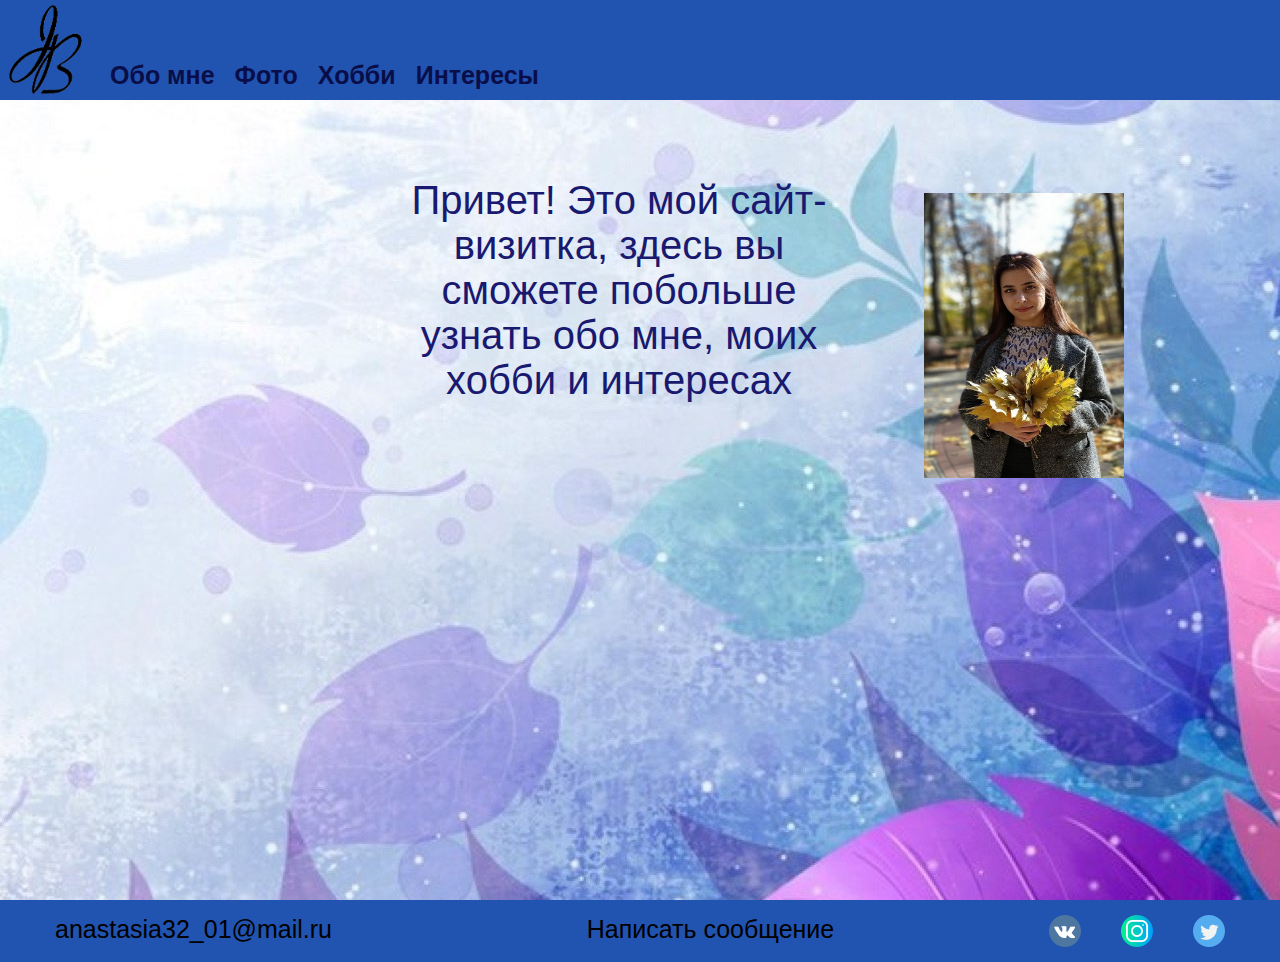
<file: index.html>
﻿<!DOCTYPE html>
<html lang="en">
<head>
    <meta charset="UTF-8">
    <meta name="viewport" content="width=device-width, initial-scale=1.0">
    <meta http-equiv="X-UA-Compatible" content="ie=edge">
    <link rel="stylesheet" href="css/header.css">
    <link rel="stylesheet" href="css/main.css"> 
    <link rel="stylesheet" href="css/footer.css">
    <title>Main page</title>
</head>
<body>
    <div class="header">
        <div class="logo">
            <a href="index.html">
                <img class="logo-image" src="images/logo.png" alt="logo">
            </a>
        </div>

        <div class="nav-wrap">
            <div class="nav">
                <li><a href="about-me.html">Обо мне</a></li>
                <li><a href="gallery.html">Фото</a></li>
                <li><a href="hobbies.html">Хобби</a></li>
                <li><a href="interests.html">Интересы</a></li>
            </div>
        </div>
    </div>

    <div class="main">
        <div class="content">
            <p>Привет! Это мой сайт-визитка, здесь вы сможете побольше узнать обо мне, моих хобби и интересах</p>
            <img class="photo-main" src="images/photo-main.jpg" alt="my-photo">
        </div>
    </div>

    <div class="footer">
        <div class="contacts">
            <div class="communication">
                <li><a href="mailto:anastasia32_01@mail.ru">anastasia32_01@mail.ru</a></li>
            </div>
            <div class="communication">
                <li><a href="message.html">Написать сообщение</a></li>
            </div>
            <div class="social">
                <li class="vk"><a href="https://vk.com/id191086041"></a></li>
                <li class="instagram"><a></a></li>
                <li class="twitter"><a></a></li>
            </div>
        </div>
    </div>
</body>
</html>
</file>
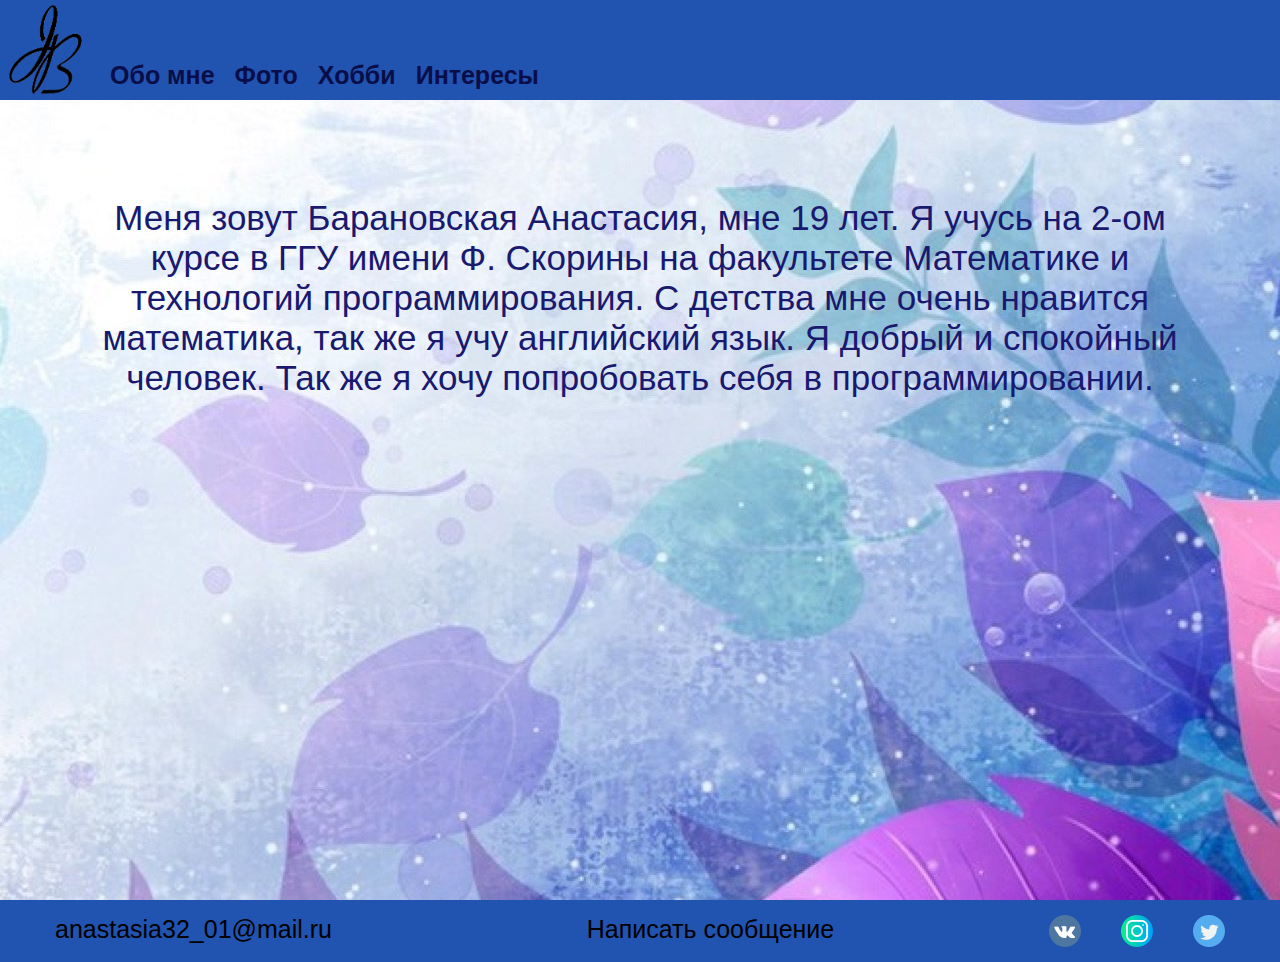
<file: about-me.html>
﻿<!DOCTYPE html>
<html lang="en">
<head>
    <meta charset="UTF-8">
    <meta name="viewport" content="width=device-width, initial-scale=1.0">
    <meta http-equiv="X-UA-Compatible" content="ie=edge">
    <link rel="stylesheet" href="css/header.css">
    <link rel="stylesheet" href="css/main.css"> 
    <link rel="stylesheet" href="css/footer.css">
    <title>Main page</title>
</head>
<body>
    <div class="header">
        <div class="logo">
            <a href="index.html">
                <img class="logo-image" src="images/logo.png" alt="logo">
            </a>
        </div>

        <div class="nav-wrap">
            <div class="nav">
                <li><a href="about-me.html">Обо мне</a></li>
                <li><a href="gallery.html">Фото</a></li>
                <li><a href="hobbies.html">Хобби</a></li>
                <li><a href="interests.html">Интересы</a></li>
            </div>
        </div>
    </div>

    <div class="main">
        <div class="about-me">Меня зовут Барановская Анастасия, мне 19 лет. Я учусь на 2-ом курсе в ГГУ имени Ф. Скорины на факультете Математике и технологий программирования. С детства мне очень нравится математика, так же я учу английский язык. Я добрый и спокойный человек. Так же я хочу попробовать себя в программировании.</div>
    </div>

    <div class="footer">
        <div class="contacts">
            <div class="communication">
              <li><a href="mailto:anastasia32_01@mail.ru">anastasia32_01@mail.ru</a></li>
            </div>
            <div class="communication">
                <li><a href="message.html">Написать сообщение</a></li>
            </div>
            <div class="social">
                <li class="vk"><a href="https://vk.com/id191086041"></a></li>
                <li class="instagram"><a></a></li>
                <li class="twitter"><a></a></li>
            </div>
        </div>
    </div>
</body>
</html>
</file>
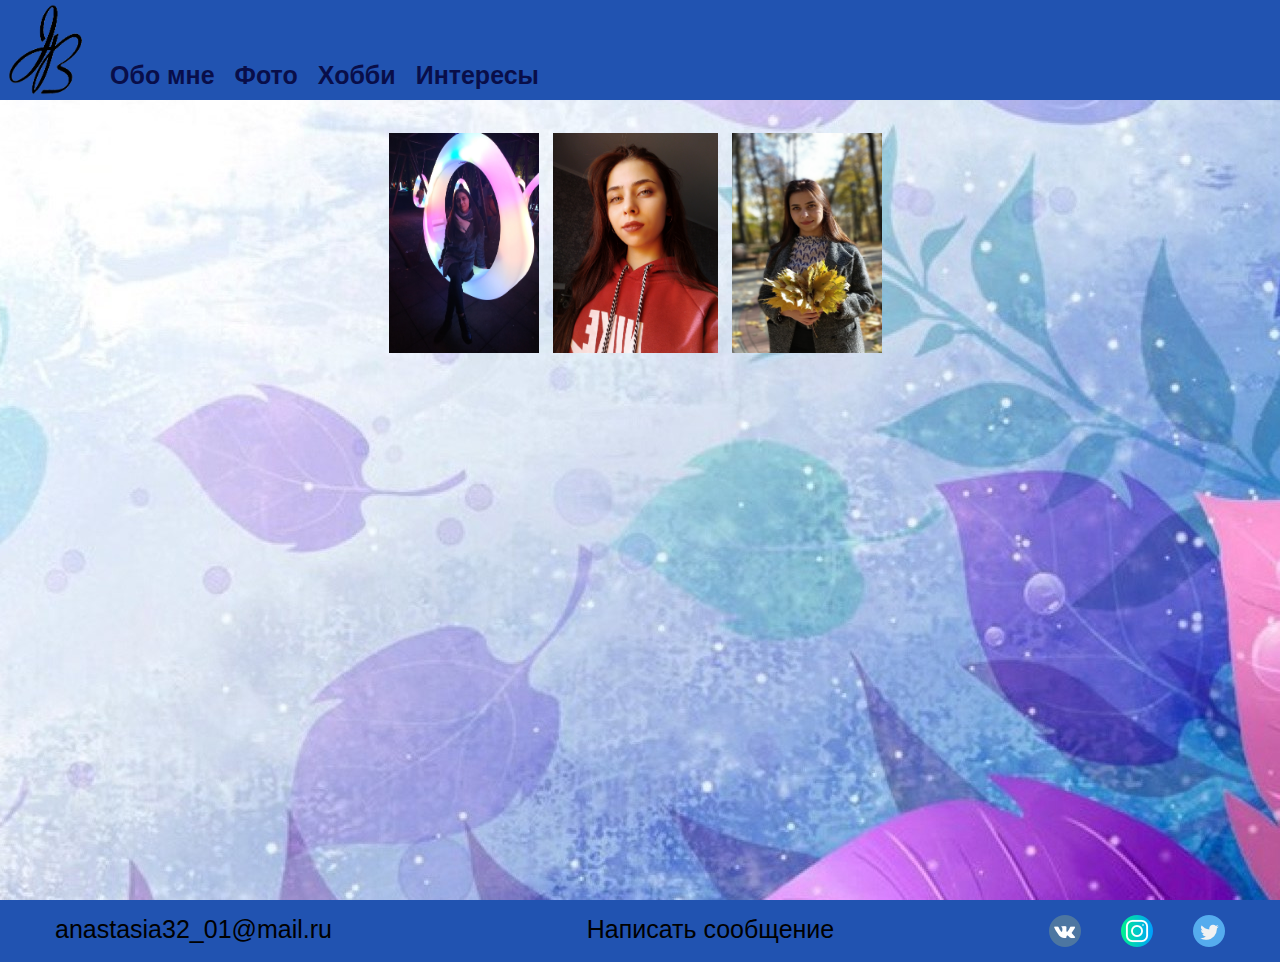
<file: gallery.html>
﻿<!DOCTYPE html>
<html lang="en">
<head>
    <meta charset="UTF-8">
    <meta name="viewport" content="width=device-width, initial-scale=1.0">
    <meta http-equiv="X-UA-Compatible" content="ie=edge">
    <link rel="stylesheet" href="css/header.css">
    <link rel="stylesheet" href="css/main.css"> 
    <link rel="stylesheet" href="css/footer.css">
    <title>Main page</title>
</head>
<body>
    <div class="header">
        <div class="logo">
            <a href="index.html">
                <img class="logo-image" src="images/logo.png" alt="logo">
            </a>
        </div>

        <div class="nav-wrap">
            <div class="nav">
                <li><a href="about-me.html">Обо мне</a></li>
                <li><a href="gallery.html">Фото</a></li>
                <li><a href="hobbies.html">Хобби</a></li>
                <li><a href="interests.html">Интересы</a></li>
            </div>
        </div>
    </div>

    <div class="main">
        <div class="gallery">
           
            <img class="fourth" src="images/1.jpg" alt="4">
            <img class="second" src="images/9.jpg" alt="3">
            <img class="sixth" src="images/4.jpg" alt="6">
           
            

        </div>
    </div>

    <div class="footer">
        <div class="contacts">
            <div class="communication">
                <li><a href="mailto:anastasia32_01@mail.ru">anastasia32_01@mail.ru</a></li>
            </div>
            <div class="communication">
                <li><a href="message.html">Написать сообщение</a></li>
            </div>
            <div class="social">
                <li class="vk"><a href="https://vk.com/id191086041"></a></li>
                <li class="instagram"><a></a></li>
                <li class="twitter"><a></a></li>
            </div>
        </div>
    </div>
</body>
</html>
</file>
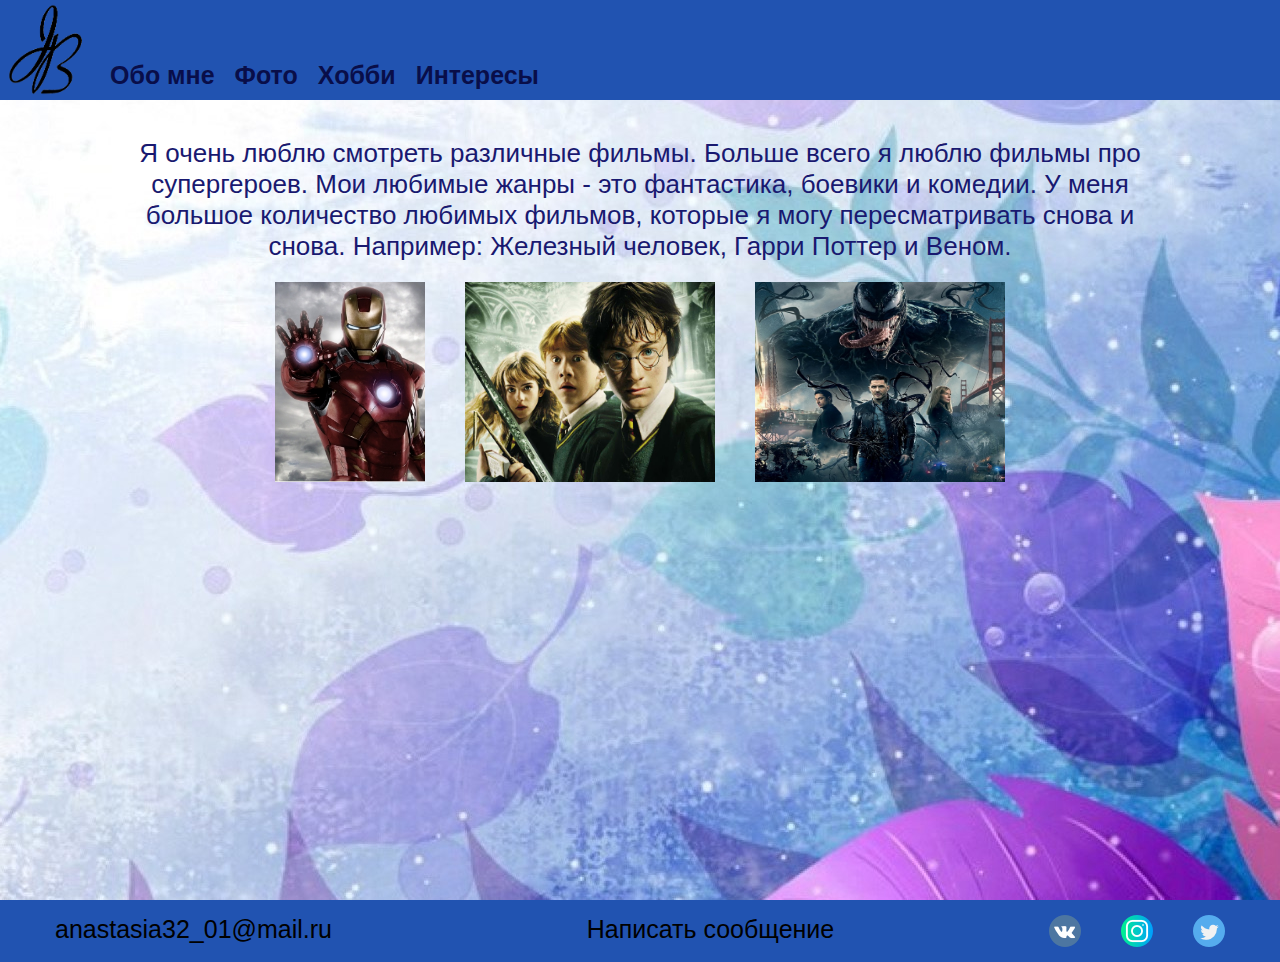
<file: interests.html>
﻿<!DOCTYPE html>
<html lang="en">
<head>
    <meta charset="UTF-8">
    <meta name="viewport" content="width=device-width, initial-scale=1.0">
    <meta http-equiv="X-UA-Compatible" content="ie=edge">
    <link rel="stylesheet" href="css/header.css">
    <link rel="stylesheet" href="css/main.css"> 
    <link rel="stylesheet" href="css/footer.css">
    <title>Main page</title>
</head>
<body>
    <div class="header">
        <div class="logo">
            <a href="index.html">
                <img class="logo-image" src="images/logo.png" alt="logo">
            </a>
        </div>

        <div class="nav-wrap">
            <div class="nav">
                <li><a href="about-me.html">Обо мне</a></li>
                <li><a href="gallery.html">Фото</a></li>
                <li><a href="hobbies.html">Хобби</a></li>
                <li><a href="interests.html">Интересы</a></li>
            </div>
        </div>
    </div>

    <div class="main">
        <div class="interests">
            <p>Я очень люблю смотреть различные фильмы. Больше всего я люблю фильмы про супергероев. Мои любимые жанры - это фантастика, боевики и комедии. У меня большое количество любимых фильмов, которые я могу пересматривать снова и снова. Например: Железный человек, Гарри Поттер и Веном.</p>
            <div class="wrap-image">
                <img class="iron" src="images/iron-man.jpeg" alt="iron-man">
                <img class="harry" src="images/harry.jpg" alt="harry">
                <img class="venom" src="images/venom.png" alt="venom">
            </div>
        </div>
    </div>

    <div class="footer">
        <div class="contacts">
            <div class="communication">
                <li><a href="mailto:anastasia32_01@mail.ru">anastasia32_01@mail.ru</a></li>
            </div>
            <div class="communication">
                <li><a href="message.html">Написать сообщение</a></li>
            </div>
            <div class="social">
                <li class="vk"><a href="https://vk.com/id191086041"></a></li>
                <li class="instagram"><a></a></li>
                <li class="twitter"><a></a></li>
            </div>
        </div>
    </div>
</body>
</html>
</file>
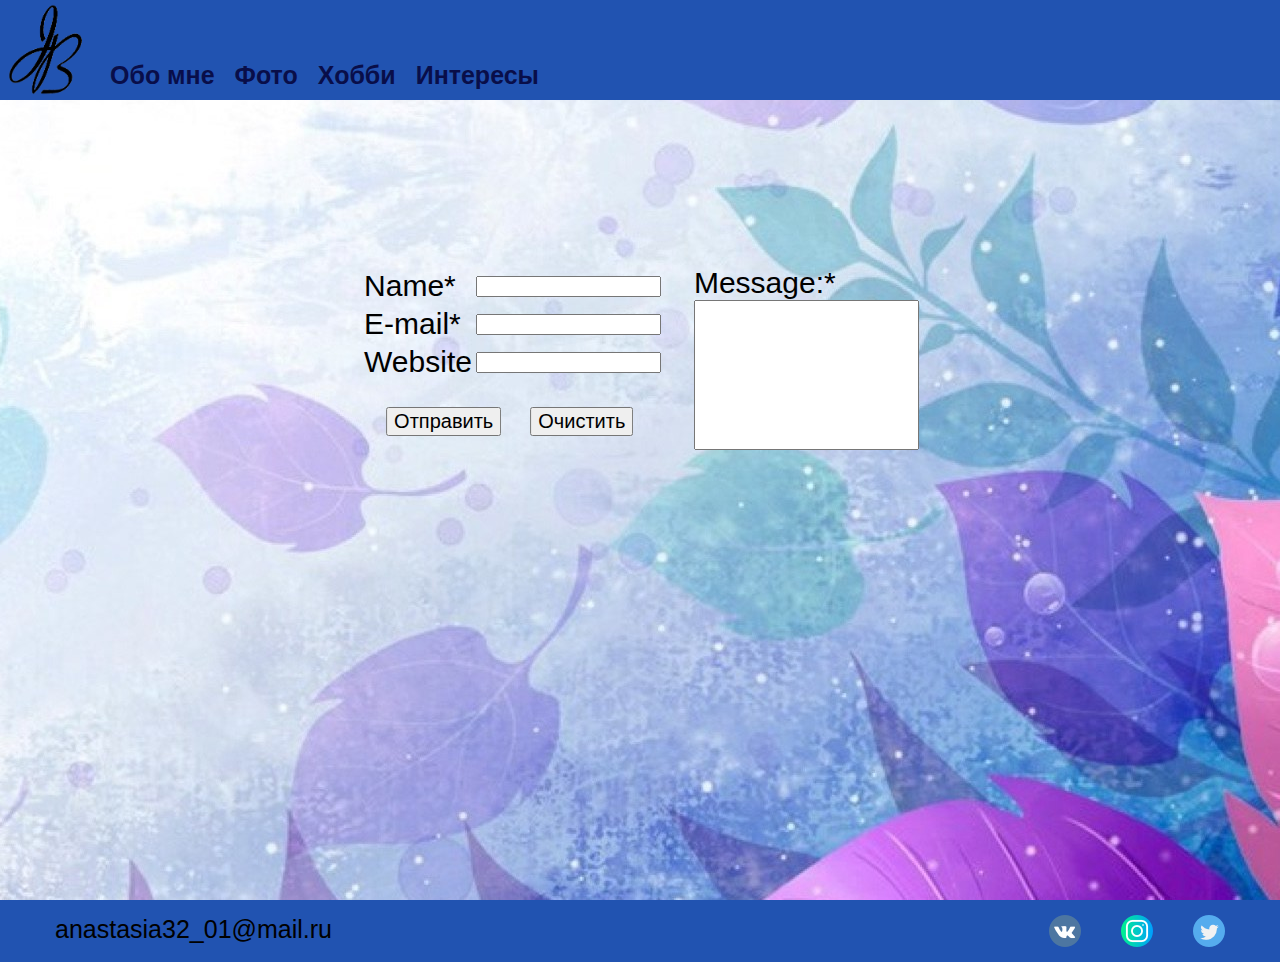
<file: message.html>
<!DOCTYPE html>
<html lang="en">
<head>
    <meta charset="UTF-8">
    <meta name="viewport" content="width=device-width, initial-scale=1.0">
    <meta http-equiv="X-UA-Compatible" content="ie=edge">
    <link rel="stylesheet" href="css/header.css">
    <link rel="stylesheet" href="css/main.css"> 
    <link rel="stylesheet" href="css/footer.css">
    <link rel="stylesheet" href="css/style.css">
    <script src="message.js"></script>
</head> 
    <body>
        <div class="header">
            <div class="logo">
                <a href="index.html">
                    <img class="logo-image" src="images/logo.png" alt="logo">
                </a>
            </div>
    
            <div class="nav-wrap">
                <div class="nav">
                    <li><a href="about-me.html">Обо мне</a></li>
                    <li><a href="gallery.html">Фото</a></li>
                    <li><a href="hobbies.html">Хобби</a></li>
                    <li><a href="interests.html">Интересы</a></li>
                </div>
            </div>
        </div>
    
        <div class="main">
            <div class="table">
                <form name="form1" method="post" action="" onSubmit="return testCont();" onReset="return confirmReset();">
                    <table border="0">
                        <tr>
                            <td scope="col" class="text">Name*</td>
                            <td scope="col"><input type="text" name="FIO"></td>
                        </tr>
                        <tr>
                            <td class="text">E-mail*</td>
                            <td><input type="text" name="EMail"></td>
                        </tr>
                        <tr>
                            <td class="text">Website</td>
                            <td><input type="text"></td>
                        </tr>

  
                    </table>
                    <p>
                        <input class="text_button" type="submit" value="Отправить">
                        <input class="text_button" type="reset" value="Очистить">
                    </p>
                </form>
                <div>
                    <div class="text">Message:*</div>
                    <textarea class="massage" type="text" name="Title"></textarea>
                </div>
            
            </div>
        </div>
    
        <div class="footer">
            <div class="contacts">
                <div class="communication">
                  <li><a href="mailto:anastasia32_01@mail.ru">anastasia32_01@mail.ru</a></li>
                </div>
    
                <div class="social">
                    <li class="vk"><a href="https://vk.com/id191086041"></a></li>
                    <li class="instagram"><a></a></li>
                    <li class="twitter"><a></a></li>
                </div>
            </div>
        </div>

    </body>
</html>
</file>
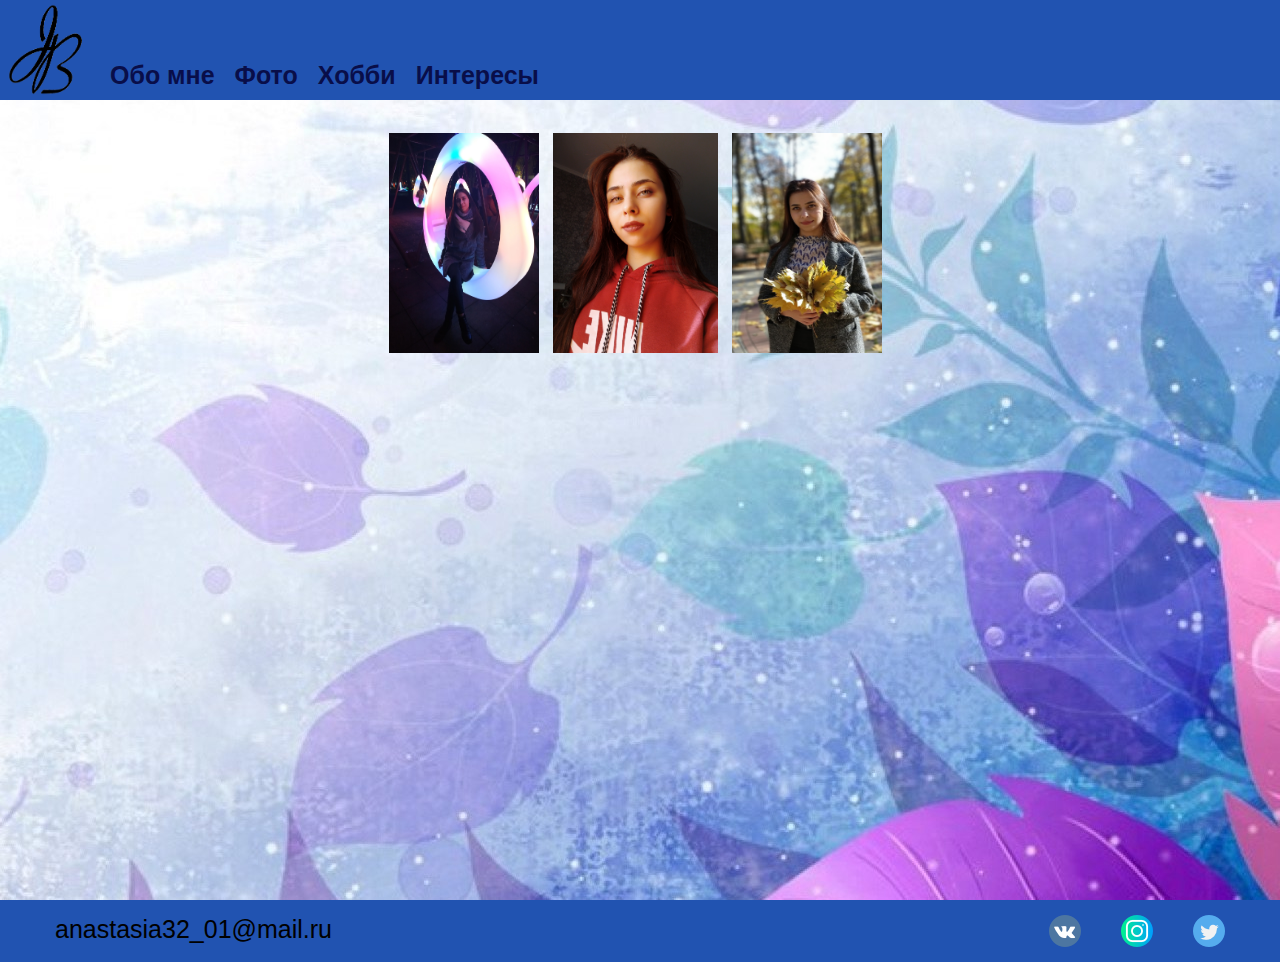
<file: My/gallery.html>
﻿<!DOCTYPE html>
<html lang="en">
<head>
    <meta charset="UTF-8">
    <meta name="viewport" content="width=device-width, initial-scale=1.0">
    <meta http-equiv="X-UA-Compatible" content="ie=edge">
    <link rel="stylesheet" href="css/header.css">
    <link rel="stylesheet" href="css/main.css"> 
    <link rel="stylesheet" href="css/footer.css">
    <title>Main page</title>
</head>
<body>
    <div class="header">
        <div class="logo">
            <a href="index.html">
                <img class="logo-image" src="images/logo.png" alt="logo">
            </a>
        </div>

        <div class="nav-wrap">
            <div class="nav">
                <li><a href="about-me.html">Обо мне</a></li>
                <li><a href="gallery.html">Фото</a></li>
                <li><a href="hobbies.html">Хобби</a></li>
                <li><a href="interests.html">Интересы</a></li>
            </div>
        </div>
    </div>

    <div class="main">
        <div class="gallery">
           
            <img class="fourth" src="images/1.jpg" alt="4">
            <img class="second" src="images/9.jpg" alt="3">
            <img class="sixth" src="images/4.jpg" alt="6">
           
            

        </div>
    </div>

    <div class="footer">
        <div class="contacts">
            <div class="communication">
                <li><a href="mailto:anastasia32_01@mail.ru">anastasia32_01@mail.ru</a></li>
            </div>

            <div class="social">
                <li class="vk"><a href="https://vk.com/id191086041"></a></li>
                <li class="instagram"><a></a></li>
                <li class="twitter"><a></a></li>
            </div>
        </div>
    </div>
</body>
</html>
</file>
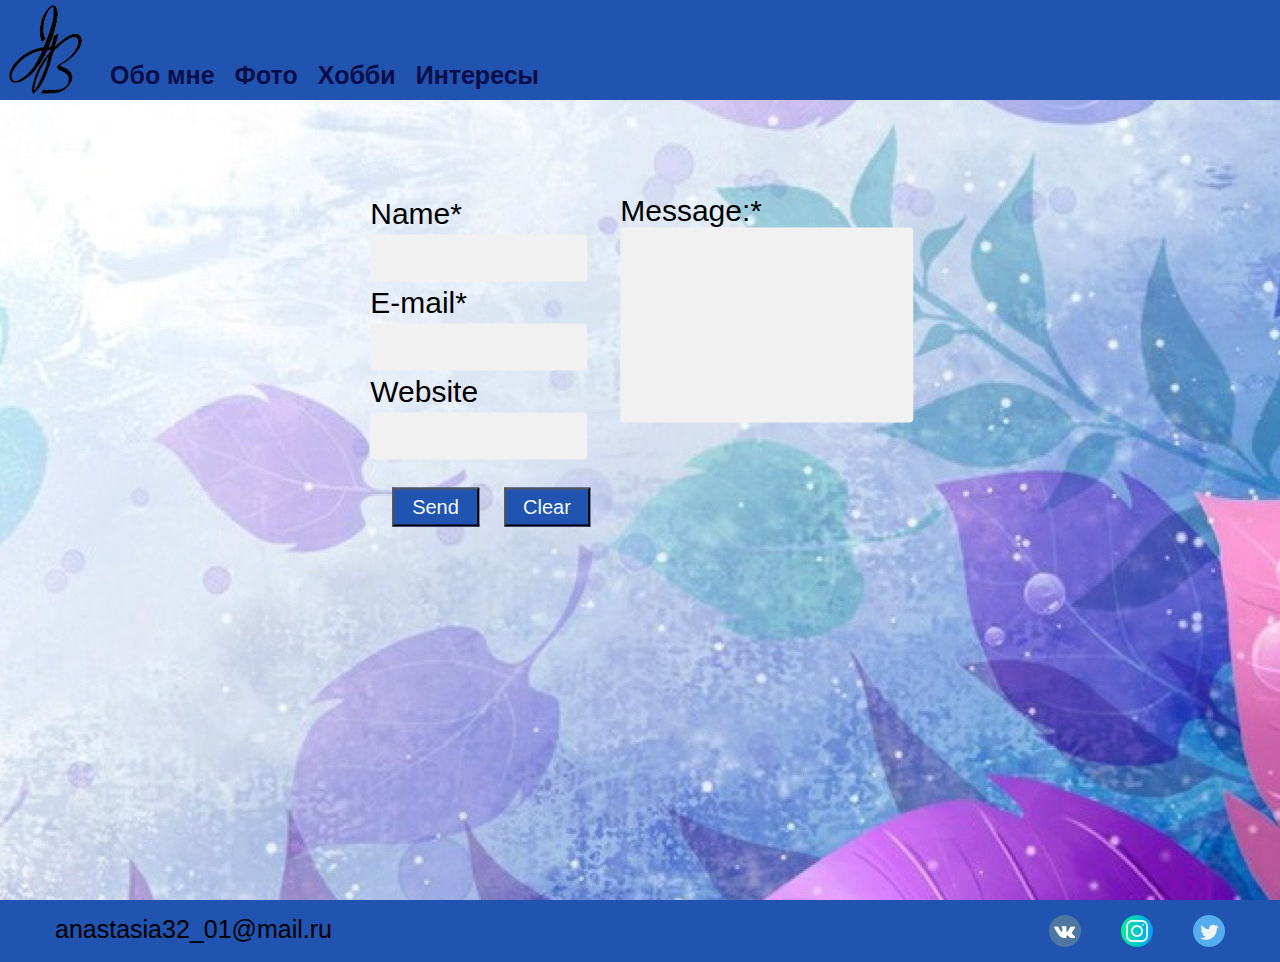
<file: My/message.html>
<!DOCTYPE html>
<html lang="en">
<head>
    <meta charset="UTF-8">
    <meta name="viewport" content="width=device-width, initial-scale=1.0">
    <meta http-equiv="X-UA-Compatible" content="ie=edge">
    <link rel="stylesheet" href="css/header.css">
    <link rel="stylesheet" href="css/main.css"> 
    <link rel="stylesheet" href="css/footer.css">
    <link rel="stylesheet" href="css/style.css">
   
    
</head> 
    <body>
        <div class="header">
            <div class="logo">
                <a href="index.html">
                    <img class="logo-image" src="images/logo.png" alt="logo">
                </a>
            </div>
    
            <div class="nav-wrap">
                <div class="nav">
                    <li><a href="about-me.html">Обо мне</a></li>
                    <li><a href="gallery.html">Фото</a></li>
                    <li><a href="hobbies.html">Хобби</a></li>
                    <li><a href="interests.html">Интересы</a></li>
                </div>
            </div>
        </div>
   
        <div class="main">
            <form class="table"  id="form_id"   action="" onsubmit="javascript:return validate('form_id','email');" >
                <div>
                    <table border="0">
                        <tr>
                            <td scope="col" class="text">Name*</td>
                        </tr>
                        <tr>
                            <td scope="col"><input id="text" type="text" pattern="^[a-zA-Z]+$" name="FIO" required oninvalid="('Enter your name')" oninput="('')"></td>
                        </tr>
                        <tr>
                            <td class="text">E-mail*</td>
                        </tr>
                        <tr>
                            <td><input type="text" value="" id="email" name="email" required oninvalid="('Enter E-mail')" oninput="('')"></td>
                        </tr>
                        <tr>
                            <td class="text">Website</td>
                        </tr>    
                        <tr>
                            <td><input type="text" id="website" pattern="^[a-zA-Z]+$"></td>
                        </tr>
                    </table>
                    <p>
                        <button id="btn_modal_window" class="text_button" >Send</button>  
                        <button id="clear" class="text_button">Clear</button>
                    </p>
                </div>
                <div>
                    <div class="text">Message:*</div>
                    <textarea class="message" id="textarea" required oninvalid="('Enter message')" oninput="('')"></textarea>
                </div>
            </form>
            <div id="my_modal" class="modal">
                <div class="modal_content">
                    <span class="close_modal_window">×</span>
                    <p>Thank you, the form has been submitted. </p>
                </div>
            </div>
        </div>
        <div class="footer">
            <div class="contacts">
                <div class="communication">
                  <li><a href="mailto:anastasia32_01@mail.ru">anastasia32_01@mail.ru</a></li>
                </div>
    
                <div class="social">
                    <li class="vk"><a href="https://vk.com/id191086041"></a></li>
                    <li class="instagram"><a></a></li>
                    <li class="twitter"><a></a></li>
                </div>
            </div>
        </div>

    </body>
       <script src="message.js"></script>
</html>
</file>
<file: css/header.css>
* {
    box-sizing: border-box;
    margin: 0 ;
}

.header {
    display: flex;
    background-color:  rgb(33, 83, 177);;
    height: 100px;
    position: absolute;
    width: 100%;
}

.logo {
    margin-right: 0;
}

.logo .logo-image {
    width: 100px;

}
.nav-wrap {
    align-self: flex-end;
}

.nav-wrap .nav {
    margin: 0;
    padding: 0;
    display: flex;
    list-style: none;
}

.nav-wrap .nav li {
    display: flex;
    margin: 10px;
}

.nav-wrap .nav li a {
    text-decoration: none;
    font: 25px 'Noto Sans', sans-serif; 
    font-weight: bold;
    color: #090e49;
    cursor: pointer;
}

.nav-wrap .nav li a:hover {
    color: #0d114d;
    text-decoration: underline;
}

@media (max-width: 1160px) {
    .logo .logo-image {
        width: 100px;
    }
}

@media (max-width: 680px) {
    .logo {
        margin-right: 0;
    }

    .logo .logo-image {
        width: 50px;
        padding-top: 20px;
    }

    .nav-wrap .nav li {
        margin: 5px;
    }
    
    .nav-wrap .nav li a {
        font: 20px 'Noto Sans', sans-serif; 
    }  
}
</file>
<file: css/main.css>
.main {
    width: 100%;
    height: 100vh;
    padding-top: 10%;
    background: #ccc url(../images/main.jpg) no-repeat 80% 50%;
}

.content {
    width: 100%;
    display: flex;
    padding: 50px;
    padding-left: 30%;
}

.content > p {
    width: 470px;
    margin: 0;
    color: MidnightBlue;
    text-align: center;
    font: 40px 'Comic Sans MS', sans-serif; 
}

.photo-main {
    width: 270px;
    height: 300px;
    padding-left: 70px;
    padding-top: 15px;
}

.main .about-me {
    padding: 70px;
    padding-right: 100px;
    padding-left: 100px;
    text-align: center;
    font:35px 'Comic Sans MS', sans-serif; 
    color: MidnightBlue;
}

.main .gallery {
    padding-left: 30%;
    display: inline-block;
    width: 100%;
    flex-wrap: wrap;
}

.main .gallery .fourth,
.main .gallery .sixth {
    margin: 5px;
    width: 150px;
    height: 220px;
}

.main .gallery .second {
    margin: 5px;
    width: 165px;
    height: 220px;
}

.main .first-part,
.main .second-part {
    width: 700px;
    padding: 20px;
    font: 28px 'Comic Sans MS', sans-serif;
    display: flex;
    color: MidnightBlue;
    text-align: center;
    margin-left: 30%;
}

.main .first-part > p,
.main .second-part > p {
    margin-left: 20px;
}

.main .first-part > img,
.main .second-part > img { 
    width: 230px;
    height: 200px;
}

.main .interests {
    margin-left: 10%;
    margin-right: 10%;
    padding-top:10px;
    text-align: center;
    color: MidnightBlue;
    font: 26px 'Comic Sans MS', sans-serif;
}

.main .wrap-image {
    justify-content: center;
    display: flex;
}

.main .wrap-image .harry,
.main .wrap-image .venom {
    margin: 20px;
    width: 250px;
    height: 200px;
}

.main .wrap-image .iron {
    margin: 20px;
    width: 150px;
    height: 200px;
}

@media (max-width: 1160px) {
    .photo-main {
        width: 260px;
        height: 290px;
    }

    .main {
        padding-top: 120px;
    }
    
    .content {
        margin-left: 0;
        padding-left: 0;
    }
    
    .content > p {
        width: 1000px;
    }
    
    .main .gallery {
        padding-left: 90px;
        display: flex;
        width: 330px;
    }
      
    .main .gallery .second {
        height: 210px;
    }
    
    .main .first-part,
    .main .second-part {
        width: 650px;
        font: 25px 'Comic Sans MS', sans-serif;
        margin-left: 12%;
        margin-right: 15%;
    }
    
    .main .first-part > p,
    .main .second-part > p {
        margin-left: 5px;
    }
    
    .main .first-part > img,
    .main .second-part > img { 
        width: 200px;
        height: 170px;
    }
    
    .main .interests {
        padding-top:10px;
        font: 23px 'Comic Sans MS', sans-serif;
    }   
}

@media (max-width: 680px) {
    .photo-main {
        width: 260px;
        height: 290px;
    }

    .main {
        padding-top: 120px;
    }
    
    .content {
        width: 0px;
        display: block;
        padding: 0px;
    }
    
    .content > p {
        width: 300px;
        padding-left: 30px;
        font: 25px 'Comic Sans MS', sans-serif; 
    } 
    .main .about-me {
        padding: 10px;
        font:25px 'Comic Sans MS', sans-serif; 
    }
    
    .main .gallery {
        padding-left: 90px;
        display: flex;
        width: 330px;
    }
    
    .main .gallery .fourth,
    .main .gallery .sixth {
        width: 110px;
        height: 160px;
    }
    
    .main .gallery .second {
        width: 130px;
        height: 170px;
    }
    
    .main .first-part,
    .main .second-part {
        width: 350px;
        padding: 5px;
        font: 20px 'Comic Sans MS', sans-serif;
        margin-left: 0;
        margin-right: 0;
    }
    
    .main .first-part > p,
    .main .second-part > p {
        margin-left: 0px;
    }
    
    .main .first-part > img,
    .main .second-part > img { 
        width: 130px;
        height: 100px;
    }
    
    .main .interests {
        margin-left: 0;
        margin-right: 0;
        font: 23px 'Comic Sans MS', sans-serif;
    }
 
    .main .wrap-image .harry,
    .main .wrap-image .venom {
        margin: 5px;
        width: 130px;
        height: 110px;
    }

    .main .wrap-image .iron {
        margin: 5px;
        width: 80px;
        height: 110px;
    }
}
</file>
<file: css/footer.css>
.footer {
    background-color: rgb(33, 83, 177);
    padding:15px;
}

.footer li a {
    margin-left: 40px;
}

.contacts {
    display: flex;
    justify-content: space-between;
}

.communication {
    list-style: none;
}

.communication a {
    text-decoration: none;
    cursor: pointer;
    color: #000;
    font: 25px 'Comic Sans MS', sans-serif; 
}

.communication a:hover {
    color: rgb(48, 43, 43);
    text-decoration: underline;
}

.social {
    display: flex;
    list-style: none;
}

.social li a {
    height: 32px;
    margin-right: 40px;
    display: inline-block;
}

.social li {
    cursor: pointer;
    margin-right: 40px;
    width: 32px;
    height: 32px;
}

.social .vk {
    background: url(../images/vk.png) no-repeat;
}

.social .instagram {
    background: url(../images/instagram.png) no-repeat;
}

.social .twitter {
    background: url(../images/twitter.png) no-repeat;
}


@media (max-width: 1160px) {

    .footer li a {
        font-size: 20px;
    }
}

@media (max-width: 680px) {
     
    .footer {
        padding:10px;
    }
    
    .footer li a {
        font-size: 12px;
        margin-left: 5px;
    }
    
    .contacts {
        margin-right: 0;
    }

    .social li {
        margin-right: 10px;
    }
}
</file>
<file: css/style.css>
.table {
    display: flex;
    position: absolute;
    top: 40%;
    left: 50%;
    margin-right: -50%;
    transform: translate(-50%, -50%)
}

.text {
    margin-left: 30px; 
    font: 30px 'Comic Sans MS', sans-serif;
}

.text_button {
    font: 20px 'Comic Sans MS', sans-serif;
    margin-left: 25px;
    margin-top: 25px;
}

.massage {  
    margin-left: 30px; 
    height: 150px;
    width: 225px;
}

textarea {
    resize: none;
}

@media (max-width: 1160px) {
    .text {
        font: 20px 'Comic Sans MS', sans-serif;
    }   

    .text_button {
        font: 15px 'Comic Sans MS', sans-serif;
        margin-left: 15px;
        margin-top: 15px;
    }
    
    .massage {  
        margin-left: 30px; 
        height: 150px;
        width: 225px;
    }
    .table {
        display: flex;
    }
}


@media (max-width: 680px) {
    .text {
        font: 15px 'Comic Sans MS', sans-serif;
    }
    
    .table {
        display: block;
    }

    .massage {   
        height: 100px;
        width: 150px;
    }
}
</file>
<file: My/css/header.css>
* {
    box-sizing: border-box;
    margin: 0 ;
}

.header {
    display: flex;
    background-color:  rgb(33, 83, 177);
    height: 100px;
    position: absolute;
    width: 100%;
}

.logo {
    margin-right: 0;
}

.logo .logo-image {
    width: 100px;
}

.nav-wrap {
    align-self: flex-end;
}

.nav-wrap .nav {
    margin: 0;
    padding: 0;
    display: flex;
    list-style: none;
}

.nav-wrap .nav li {
    display: flex;
    margin: 10px;
}

.nav-wrap .nav li a {
    text-decoration: none;
    font: 25px 'Noto Sans', sans-serif; 
    font-weight: bold;
    color: #090e49;
    cursor: pointer;
}

.nav-wrap .nav li a:hover {
    color: #0d114d;
    text-decoration: underline;
}

@media (max-width: 1160px) {
    .logo .logo-image {
        width: 100px;
    }
}

@media (max-width: 680px) {
    .logo {
        margin-right: 0;
    }

    .logo .logo-image {
        width: 50px;
        padding-top: 20px;
    }

    .nav-wrap .nav li {
        margin: 5px;
    }
    
    .nav-wrap .nav li a {
        font: 20px 'Noto Sans', sans-serif; 
    }  
}
</file>
<file: My/css/main.css>
.main {
    width: 100%;
    height: 100vh;
    padding-top: 10%;
    background: #ccc url(../images/main.jpg) no-repeat 80% 50%;
}

.content {
    width: 100%;
    display: flex;
    padding: 50px;
    padding-left: 30%;
}

.content > p {
    width: 470px;
    margin: 0;
    color: MidnightBlue;
    text-align: center;
    font: 40px 'Comic Sans MS', sans-serif; 
}

.photo-main {
    width: 270px;
    height: 300px;
    padding-left: 70px;
    padding-top: 15px;
}

.main .about-me {
    padding: 70px;
    padding-right: 100px;
    padding-left: 100px;
    text-align: center;
    font:35px 'Comic Sans MS', sans-serif; 
    color: MidnightBlue;
}

.main .gallery {
    padding-left: 30%;
    display: inline-block;
    width: 100%;
    flex-wrap: wrap;
}

.main .gallery .fourth,
.main .gallery .sixth {
    margin: 5px;
    width: 150px;
    height: 220px;
}

.main .gallery .second {
    margin: 5px;
    width: 165px;
    height: 220px;
}

.main .first-part,
.main .second-part {
    width: 700px;
    padding: 20px;
    font: 28px 'Comic Sans MS', sans-serif;
    display: flex;
    color: MidnightBlue;
    text-align: center;
    margin-left: 30%;
}

.main .first-part > p,
.main .second-part > p {
    margin-left: 20px;
}

.main .first-part > img,
.main .second-part > img { 
    width: 230px;
    height: 200px;
}

.main .interests {
    margin-left: 10%;
    margin-right: 10%;
    padding-top:10px;
    text-align: center;
    color: MidnightBlue;
    font: 26px 'Comic Sans MS', sans-serif;
}

.main .wrap-image {
    justify-content: center;
    display: flex;
}

.main .wrap-image .harry,
.main .wrap-image .venom {
    margin: 20px;
    width: 250px;
    height: 200px;
}

.main .wrap-image .iron {
    margin: 20px;
    width: 150px;
    height: 200px;
}

@media (max-width: 1160px) {
    .photo-main {
        width: 260px;
        height: 290px;
    }

    .main {
        padding-top: 120px;
    }
    
    .content {
        margin-left: 0;
        padding-left: 0;
    }
    
    .content > p {
        width: 1000px;
    }
    
    .main .gallery {
        padding-left: 90px;
        display: flex;
        width: 330px;
    }
      
    .main .gallery .second {
        height: 210px;
    }
    
    .main .first-part,
    .main .second-part {
        width: 650px;
        font: 25px 'Comic Sans MS', sans-serif;
        margin-left: 12%;
        margin-right: 15%;
    }
    
    .main .first-part > p,
    .main .second-part > p {
        margin-left: 5px;
    }
    
    .main .first-part > img,
    .main .second-part > img { 
        width: 200px;
        height: 170px;
    }
    
    .main .interests {
        padding-top:10px;
        font: 23px 'Comic Sans MS', sans-serif;
    }   
}

@media (max-width: 680px) {
    .photo-main {
        width: 260px;
        height: 290px;
    }

    .main {
        padding-top: 120px;
    }
    
    .content {
        width: 0px;
        display: block;
        padding: 0px;
    }
    
    .content > p {
        width: 300px;
        padding-left: 30px;
        font: 25px 'Comic Sans MS', sans-serif; 
    } 
    .main .about-me {
        padding: 10px;
        font:25px 'Comic Sans MS', sans-serif; 
    }
    
    .main .gallery {
        padding-left: 90px;
        display: flex;
        width: 330px;
    }
    
    .main .gallery .fourth,
    .main .gallery .sixth {
        width: 110px;
        height: 160px;
    }
    
    .main .gallery .second {
        width: 130px;
        height: 170px;
    }
    
    .main .first-part,
    .main .second-part {
        width: 350px;
        padding: 5px;
        font: 20px 'Comic Sans MS', sans-serif;
        margin-left: 0;
        margin-right: 0;
    }
    
    .main .first-part > p,
    .main .second-part > p {
        margin-left: 0px;
    }
    
    .main .first-part > img,
    .main .second-part > img { 
        width: 130px;
        height: 100px;
    }
    
    .main .interests {
        margin-left: 0;
        margin-right: 0;
        font: 23px 'Comic Sans MS', sans-serif;
    }
 
    .main .wrap-image .harry,
    .main .wrap-image .venom {
        margin: 5px;
        width: 130px;
        height: 110px;
    }

    .main .wrap-image .iron {
        margin: 5px;
        width: 80px;
        height: 110px;
    }
}
</file>
<file: My/css/footer.css>
.footer {
    background-color: rgb(33, 83, 177);
    padding:15px;
}

.footer li a {
    margin-left: 40px;
}

.contacts {
    display: flex;
    justify-content: space-between;
}

.communication {
    list-style: none;
}

.communication a {
    text-decoration: none;
    cursor: pointer;
    color: #000;
    font: 25px 'Comic Sans MS', sans-serif; 
}

.communication a:hover {
    color: rgb(48, 43, 43);
    text-decoration: underline;
}

.social {
    display: flex;
    list-style: none;
}

.social li a {
    height: 32px;
    margin-right: 40px;
    display: inline-block;
}

.social li {
    cursor: pointer;
    margin-right: 40px;
    width: 32px;
    height: 32px;
}

.social .vk {
    background: url(../images/vk.png) no-repeat;
}

.social .instagram {
    background: url(../images/instagram.png) no-repeat;
}

.social .twitter {
    background: url(../images/twitter.png) no-repeat;
}


@media (max-width: 1160px) {

    .footer li a {
        font-size: 20px;
    }
}

@media (max-width: 680px) {
     
    .footer {
        padding:10px;
    }
    
    .footer li a {
        font-size: 12px;
        margin-left: 5px;
    }
    
    .contacts {
        margin-right: 0;
    }

    .social li {
        margin-right: 10px;
    }
}
</file>
<file: My/css/style.css>
.modal {
    display: none;
    position: fixed;
    z-index: 1;
    left: 0;
    top: 0;
    width: 100%;
    height: 100vh;
    overflow: auto;
    background-color: rgba(0,0,0,0.6);
    z-index: 1000;
}
.modal .modal_content {
    background-color: #fefefe;
    margin: 15% auto;
    padding: 20px;
    border: 1px solid #888;
    width: 80%;
    z-index: 99999;
}
.modal .modal_content .close_modal_window {
    color: #aaa;
    float: right;
    font-size: 28px;
    font-weight: bold;
    cursor: pointer;
}



.table {
    display: flex;
    position: absolute;
    top: 40%;
    left: 50%;
    margin-right: -50%;
    transform: translate(-50%, -50%)

}
.gratitude{
    display: none;
}

input, textarea {
    width: 100%;
    padding: 16px 20px;
    border: none;
    border-radius: 4px;
    background-color: #f1f1f1;
}

p input, button  {
    width:60%;
    padding: 6px 7.5px;    
    background-color: rgb(33, 83, 177);  
    color: aliceblue;
}

p {
    display: flex;
}

.text, .text_button {
    margin-left: 30px; 
    font: 30px 'Comic Sans MS', sans-serif;
}

.text_button {
    font: 20px 'Comic Sans MS', sans-serif;
    margin-left: 25px;
    margin-top: 25px;
}

.message {  
    margin-left: 30px; 
    height: 195px;
    width: 292.5px;
}

textarea {
    resize: none;   
}

@media (max-width: 1160px) {
    .text {
        font: 20px 'Comic Sans MS', sans-serif;
    }   

    .text_button {
        font: 15px 'Comic Sans MS', sans-serif;
        margin-left: 15px;
        margin-top: 15px;
    }
    
    .message {  
        height: 165px;
        width: 247.5px;
    }
    .table {
        display: flex;
    }
}


@media (max-width: 680px) {
    .text {
        font: 15px 'Comic Sans MS', sans-serif;
    }
    
    .text_button {
        font: 10px 'Comic Sans MS', sans-serif;
    }
    
    .text {
        margin-left: 0px; 
    }

    .table {
        display: block;
    }

    .message {   
        margin-left: 0px;
        height: 150px;
        width: 215px;
    }
}
</file>
